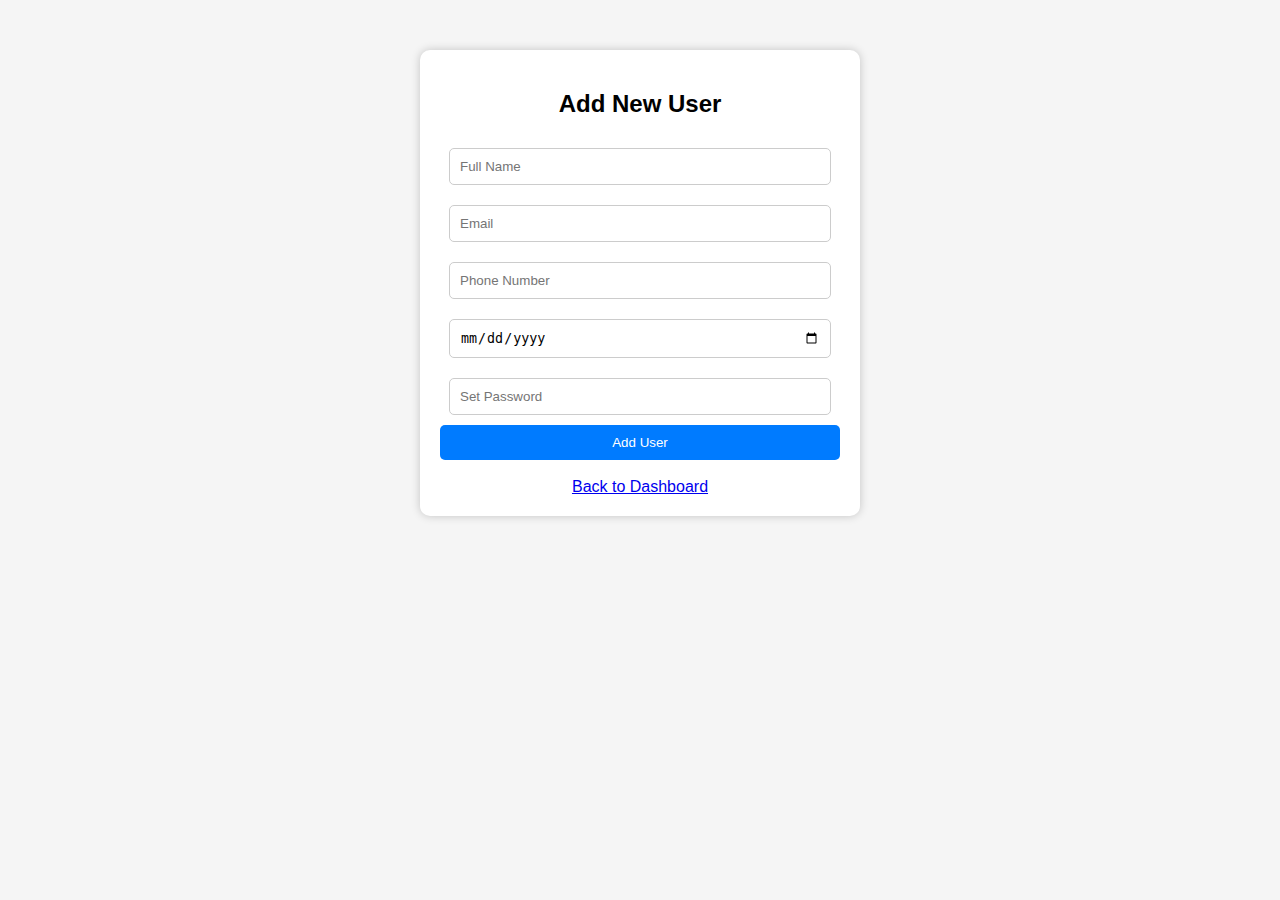
<file: templates/admin_add_user.html>
<!DOCTYPE html>
<html lang="en">
<head>
    <meta charset="UTF-8">
    <meta name="viewport" content="width=device-width, initial-scale=1.0">
    <title>Add New User</title>
    <style>
        body { font-family: Arial, sans-serif; background: #f5f5f5; text-align: center; }
        .container { width: 400px; background: white; padding: 20px; margin: 50px auto; border-radius: 10px; box-shadow: 0px 0px 10px rgba(0,0,0,0.2); }
        input { width: 90%; padding: 10px; margin: 10px 0; border: 1px solid #ccc; border-radius: 5px; }
        button { background: #007bff; color: white; padding: 10px; width: 100%; border: none; border-radius: 5px; cursor: pointer; }
        button:hover { background: #0056b3; }
    </style>
</head>
<body>

<div class="container">
    <h2>Add New User</h2>
    <form action="/admin_add_user" method="POST">
        <input type="text" name="name" placeholder="Full Name" required>
        <input type="email" name="email" placeholder="Email" required>
        <input type="text" name="phone" placeholder="Phone Number" required>
        <input type="date" name="dob" required>
        <input type="password" name="password" placeholder="Set Password" required>
        <button type="submit">Add User</button>
    </form>
    <br>
    <a href="/admin_dashboard">Back to Dashboard</a>
</div>

</body>
</html>
</file>
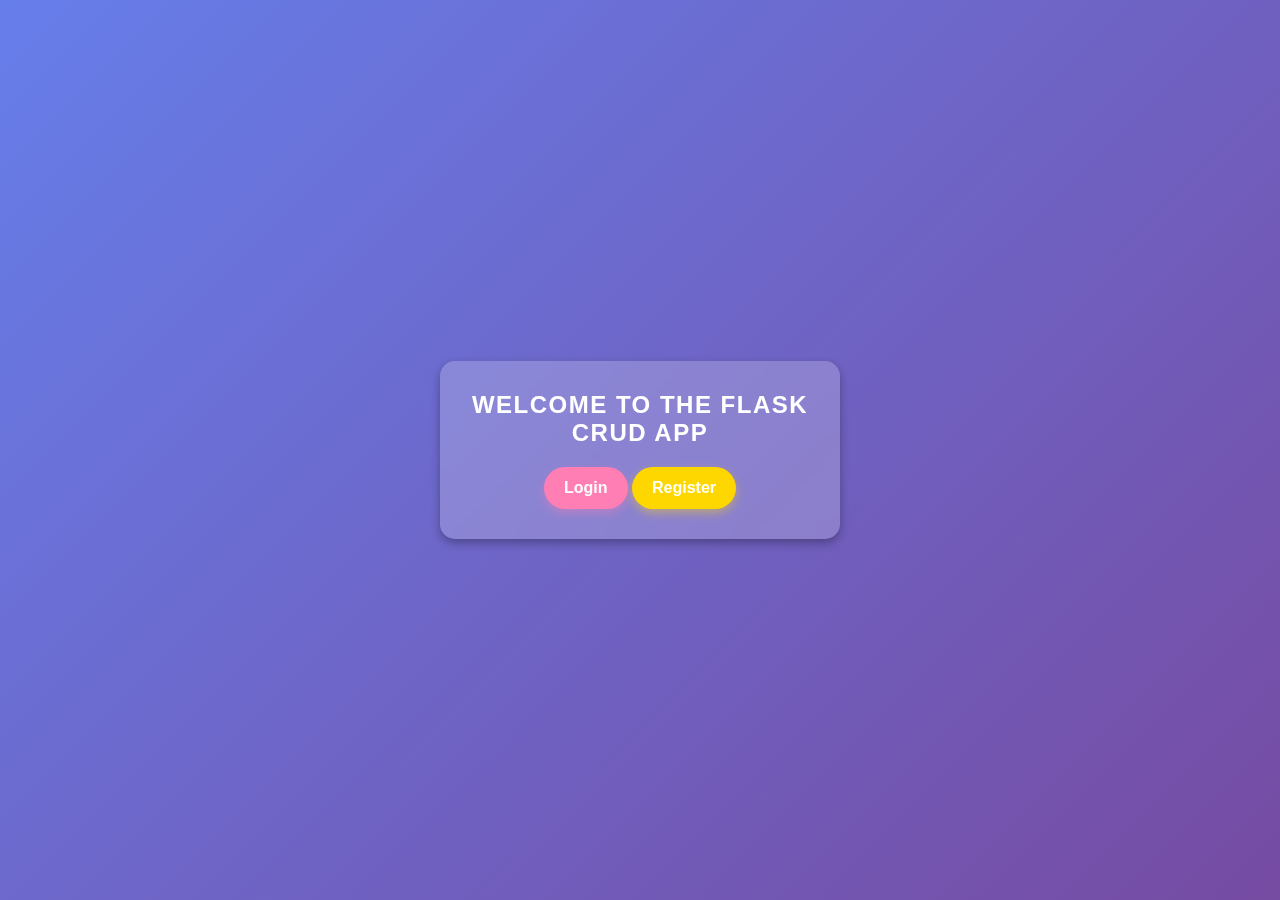
<file: templates/app.html>
<!DOCTYPE html>
<html lang="en">
<head>
    <meta charset="UTF-8">
    <meta name="viewport" content="width=device-width, initial-scale=1.0">
    <title>Flask CRUD App</title>
    <style>
        /* General Reset */
        * {
            margin: 0;
            padding: 0;
            box-sizing: border-box;
            font-family: 'Poppins', sans-serif;
        }
        
        body {
            background: linear-gradient(135deg, #667eea, #764ba2);
            height: 100vh;
            display: flex;
            justify-content: center;
            align-items: center;
            text-align: center;
        }

        .container {
            background: rgba(255, 255, 255, 0.2);
            backdrop-filter: blur(10px);
            padding: 30px;
            border-radius: 15px;
            box-shadow: 0px 4px 10px rgba(0, 0, 0, 0.3);
            width: 400px;
        }

        h2 {
            font-size: 24px;
            color: white;
            margin-bottom: 20px;
            text-transform: uppercase;
            letter-spacing: 1.5px;
        }

        .btn {
            display: inline-block;
            text-decoration: none;
            padding: 12px 20px;
            font-size: 16px;
            font-weight: bold;
            border-radius: 30px;
            transition: 0.3s ease-in-out;
            cursor: pointer;
        }

        .btn-primary {
            background: #ff7eb3;
            color: white;
            border: none;
            box-shadow: 0px 4px 10px rgba(255, 126, 179, 0.4);
        }

        .btn-secondary {
            background: #ffd700;
            color: white;
            border: none;
            box-shadow: 0px 4px 10px rgba(255, 215, 0, 0.4);
        }

        .btn:hover {
            transform: scale(1.1);
            box-shadow: 0px 6px 15px rgba(0, 0, 0, 0.3);
        }

        @media (max-width: 600px) {
            .container {
                width: 90%;
            }
        }
    </style>
</head>
<body>

<div class="container">
    <h2>Welcome to the Flask CRUD App</h2>
    <a href="/login" class="btn btn-primary">Login</a>
    <a href="/register" class="btn btn-secondary">Register</a>
</div>

</body>
</html>
</file>
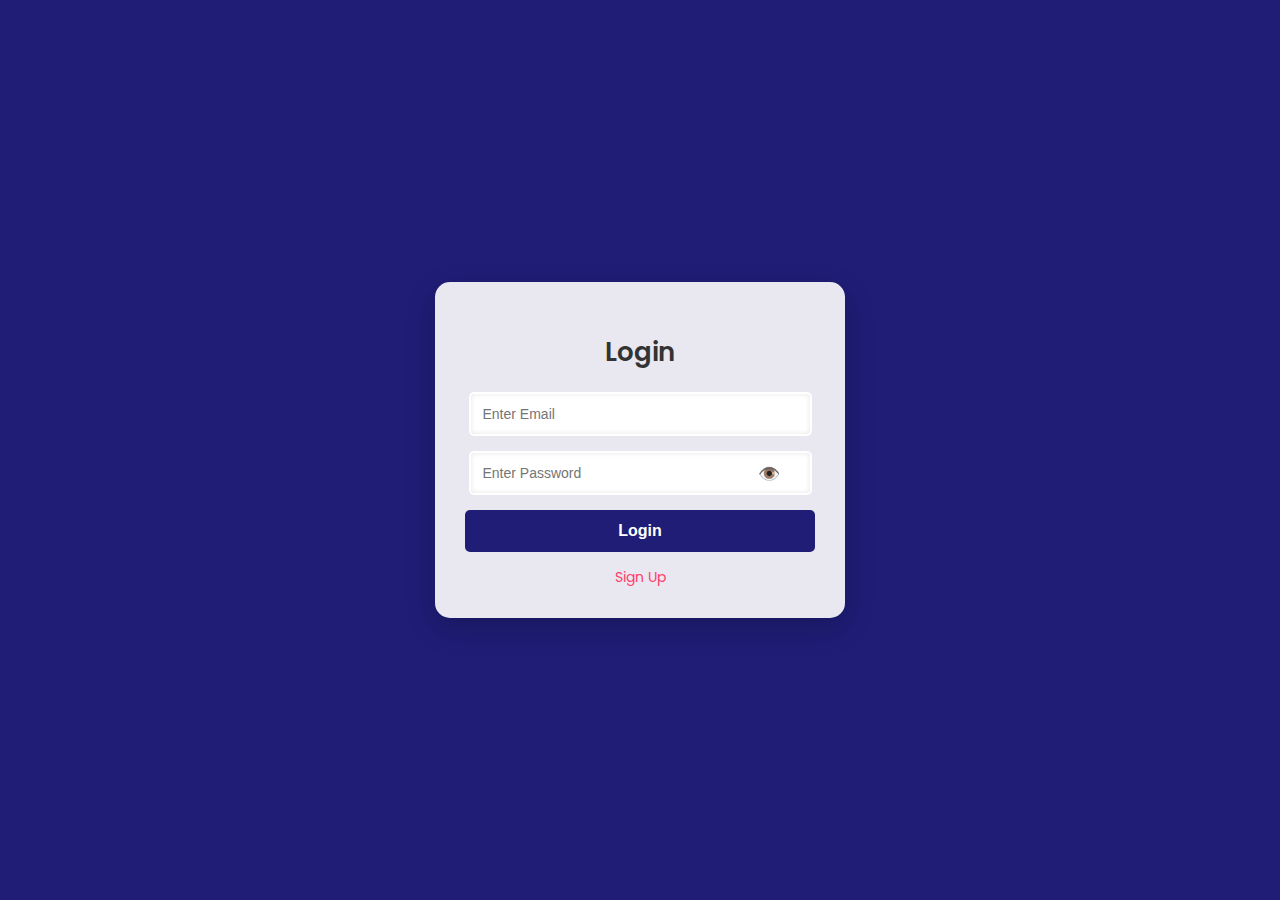
<file: templates/login.html>
<!DOCTYPE html>
<html lang="en">
<head>
    <meta charset="UTF-8">
    <meta name="viewport" content="width=device-width, initial-scale=1.0">
    <title>Login</title>
    <link href="https://fonts.googleapis.com/css2?family=Poppins:wght@300;400;600&display=swap" rel="stylesheet">
    <style>
        body {
            font-family: 'Poppins', sans-serif;
            background: linear-gradient(135deg, #1f1d76, #1f1d76);
            text-align: center;
            margin: 0;
            padding: 0;
            height: 100vh;
            display: flex;
            justify-content: center;
            align-items: center;
            overflow: hidden;
        }

        .container {
            width: 350px;
            background: rgba(255, 255, 255, 0.9);
            padding: 30px;
            border-radius: 15px;
            box-shadow: 0px 10px 30px rgba(0, 0, 0, 0.2);
            animation: fadeIn 1.5s ease-out;
        }

        @keyframes fadeIn {
            from {
                opacity: 0;
                transform: scale(0.8);
            }
            to {
                opacity: 1;
                transform: scale(1);
            }
        }

        h2 {
            color: #333;
            margin-bottom: 20px;
            font-size: 26px;
            font-weight: 600;
            animation: pulse 2s infinite;
        }

        @keyframes pulse {
            0%, 100% { transform: scale(1); }
            50% { transform: scale(1.05); }
        }

        .input-group {
            position: relative;
            margin: 15px 0;
        }

        input {
            width: 90%;
            padding: 12px;
            border: 2px solid transparent;
            border-radius: 5px;
            font-size: 14px;
            transition: all 0.3s ease;
            box-shadow: inset 0px 0px 5px rgba(0, 0, 0, 0.1);
        }

        input:focus {
            border-color: #ff758c;
            box-shadow: 0px 0px 15px rgba(255, 117, 140, 0.5);
            outline: none;
        }

        .toggle-password {
            position: absolute;
            right: 10%;
            top: 50%;
            transform: translateY(-50%);
            cursor: pointer;
            font-size: 18px;
            color: #777;
            transition: color 0.3s ease;
        }

        .toggle-password:hover {
            color: #ff758c;
        }

        button {
            background: linear-gradient(135deg, #1f1d76, #1f1d76);
            color: white;
            padding: 12px;
            width: 100%;
            border: none;
            border-radius: 5px;
            cursor: pointer;
            font-size: 16px;
            font-weight: bold;
            transition: all 0.3s ease;
            animation: bounce 2s infinite;
        }

        @keyframes bounce {
            0%, 100% { transform: translateY(0); }
            50% { transform: translateY(-5px); }
        }

        button:hover {
            background: linear-gradient(135deg, #ff5a7a, #ff3d6a);
            transform: scale(1.05);
        }

        .links {
            margin-top: 15px;
            font-size: 14px;
        }

        .links a {
            color: #ff3d6a;
            text-decoration: none;
            transition: color 0.3s ease;
        }

        .links a:hover {
            color: #ff1a4e;
            text-decoration: underline;
        }

    </style>
</head>
<body>

<div class="container">
    <h2>Login</h2>
    <form action="/login" method="POST">
        <div class="input-group">
            <input type="email" name="email" placeholder="Enter Email" required>
        </div>
        <div class="input-group">
            <input type="password" name="password" id="password" placeholder="Enter Password" required>
            <span class="toggle-password" onclick="togglePassword()">👁️</span>
        </div>
        <button type="submit">Login</button>
    </form>
    <div class="links">
        <a href="/register">Sign Up</a>
    </div>
</div>

<script>
    function togglePassword() {
        const passwordInput = document.getElementById('password');
        if (passwordInput.type === 'password') {
            passwordInput.type = 'text';
        } else {
            passwordInput.type = 'password';
        }
    }
</script>

</body>
</html>
</file>
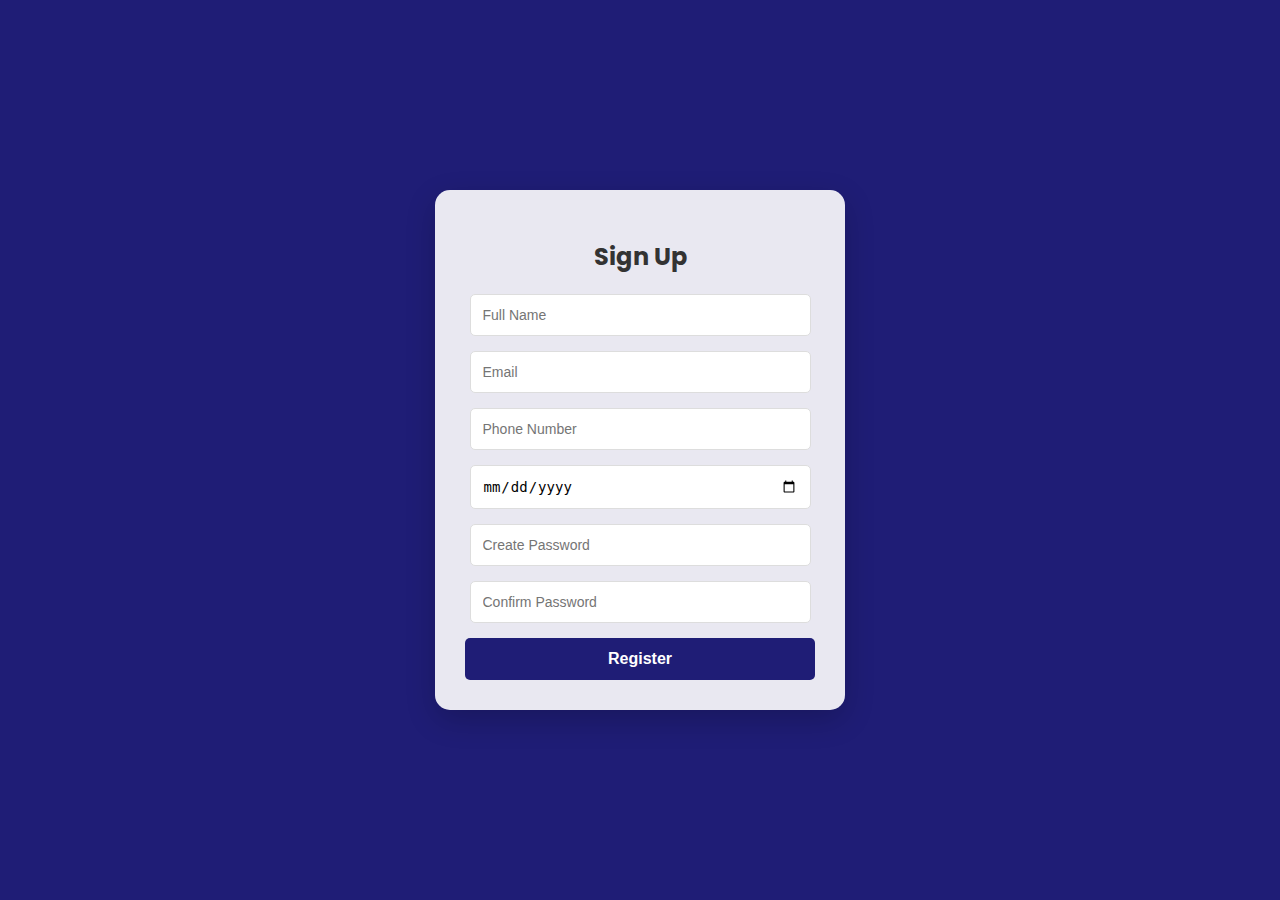
<file: templates/register.html>
<!DOCTYPE html>
<html lang="en">
<head>
    <meta charset="UTF-8">
    <meta name="viewport" content="width=device-width, initial-scale=1.0">
    <title>Sign Up</title>
    <style>
        /* General Styles */
        @import url('https://fonts.googleapis.com/css2?family=Poppins:wght@300;400;600&display=swap');
        body {
            font-family: 'Poppins', sans-serif;
            background: linear-gradient(135deg, #1f1d76, #1f1d76);
            text-align: center;
            margin: 0;
            padding: 0;
            height: 100vh;
            display: flex;
            justify-content: center;
            align-items: center;
            overflow: hidden;
        }

        /* Container Styles */
        .container {
            width: 350px;
            background: rgba(255, 255, 255, 0.9);
            padding: 30px;
            border-radius: 15px;
            box-shadow: 0px 10px 30px rgba(0, 0, 0, 0.2);
            animation: slideIn 1s ease-out, glow 3s infinite alternate;
        }

        @keyframes slideIn {
            from {
                opacity: 0;
                transform: translateY(-50px);
            }
            to {
                opacity: 1;
                transform: translateY(0);
            }
        }

        @keyframes glow {
            0% {
                box-shadow: 0px 0px 20px rgba(102, 126, 234, 0.6);
            }
            100% {
                box-shadow: 0px 0px 40px rgba(118, 75, 162, 0.8);
            }
        }

        /* Heading Styles */
        h2 {
            color: #333;
            margin-bottom: 20px;
            font-size: 24px;
            font-weight: bold;
            animation: float 3s ease-in-out infinite;
        }

        @keyframes float {
            0%, 100% {
                transform: translateY(0);
            }
            50% {
                transform: translateY(-10px);
            }
        }

        /* Input Styles */
        .input-group {
            position: relative;
            margin: 15px 0;
        }

        input {
            width: 90%;
            padding: 12px;
            border: 1px solid #ddd;
            border-radius: 5px;
            font-size: 14px;
            transition: border-color 0.3s ease, box-shadow 0.3s ease;
        }

        input:focus {
            border-color: #007bff;
            box-shadow: 0px 0px 15px rgba(0, 123, 255, 0.6);
            outline: none;
        }

        /* Button Styles */
        button {
            background: linear-gradient(135deg, #1f1d76, #1f1d76);
            color: white;
            padding: 12px;
            width: 100%;
            border: none;
            border-radius: 5px;
            cursor: pointer;
            font-size: 16px;
            font-weight: bold;
            transition: transform 0.3s ease, background 0.3s ease;
            animation: pulse 2s infinite;
        }

        @keyframes pulse {
            0%, 100% {
                transform: scale(1);
            }
            50% {
                transform: scale(1.05);
            }
        }

        button:hover {
            background: linear-gradient(135deg, #ff758c, #ff7eb3);
            transform: scale(1.05);
        }
    </style>
</head>
<body>

<!-- Sign Up Container -->
<div class="container">
    <h2>Sign Up</h2>
    <form action="/register" method="POST">
        <div class="input-group">
            <input type="text" name="name" placeholder="Full Name" required>
        </div>
        <div class="input-group">
            <input type="email" name="email" placeholder="Email" required>
        </div>
        <div class="input-group">
            <input type="text" name="phone" placeholder="Phone Number" required>
        </div>
        <div class="input-group">
            <input type="date" name="dob" required>
        </div>
        <div class="input-group">
            <input type="password" name="password" placeholder="Create Password" required>
        </div>
        <div class="input-group">
            <input type="password" name="confirm_password" placeholder="Confirm Password" required>
        </div>
        <button type="submit">Register</button>
    </form>
</div>

</body>
</html>
</file>
